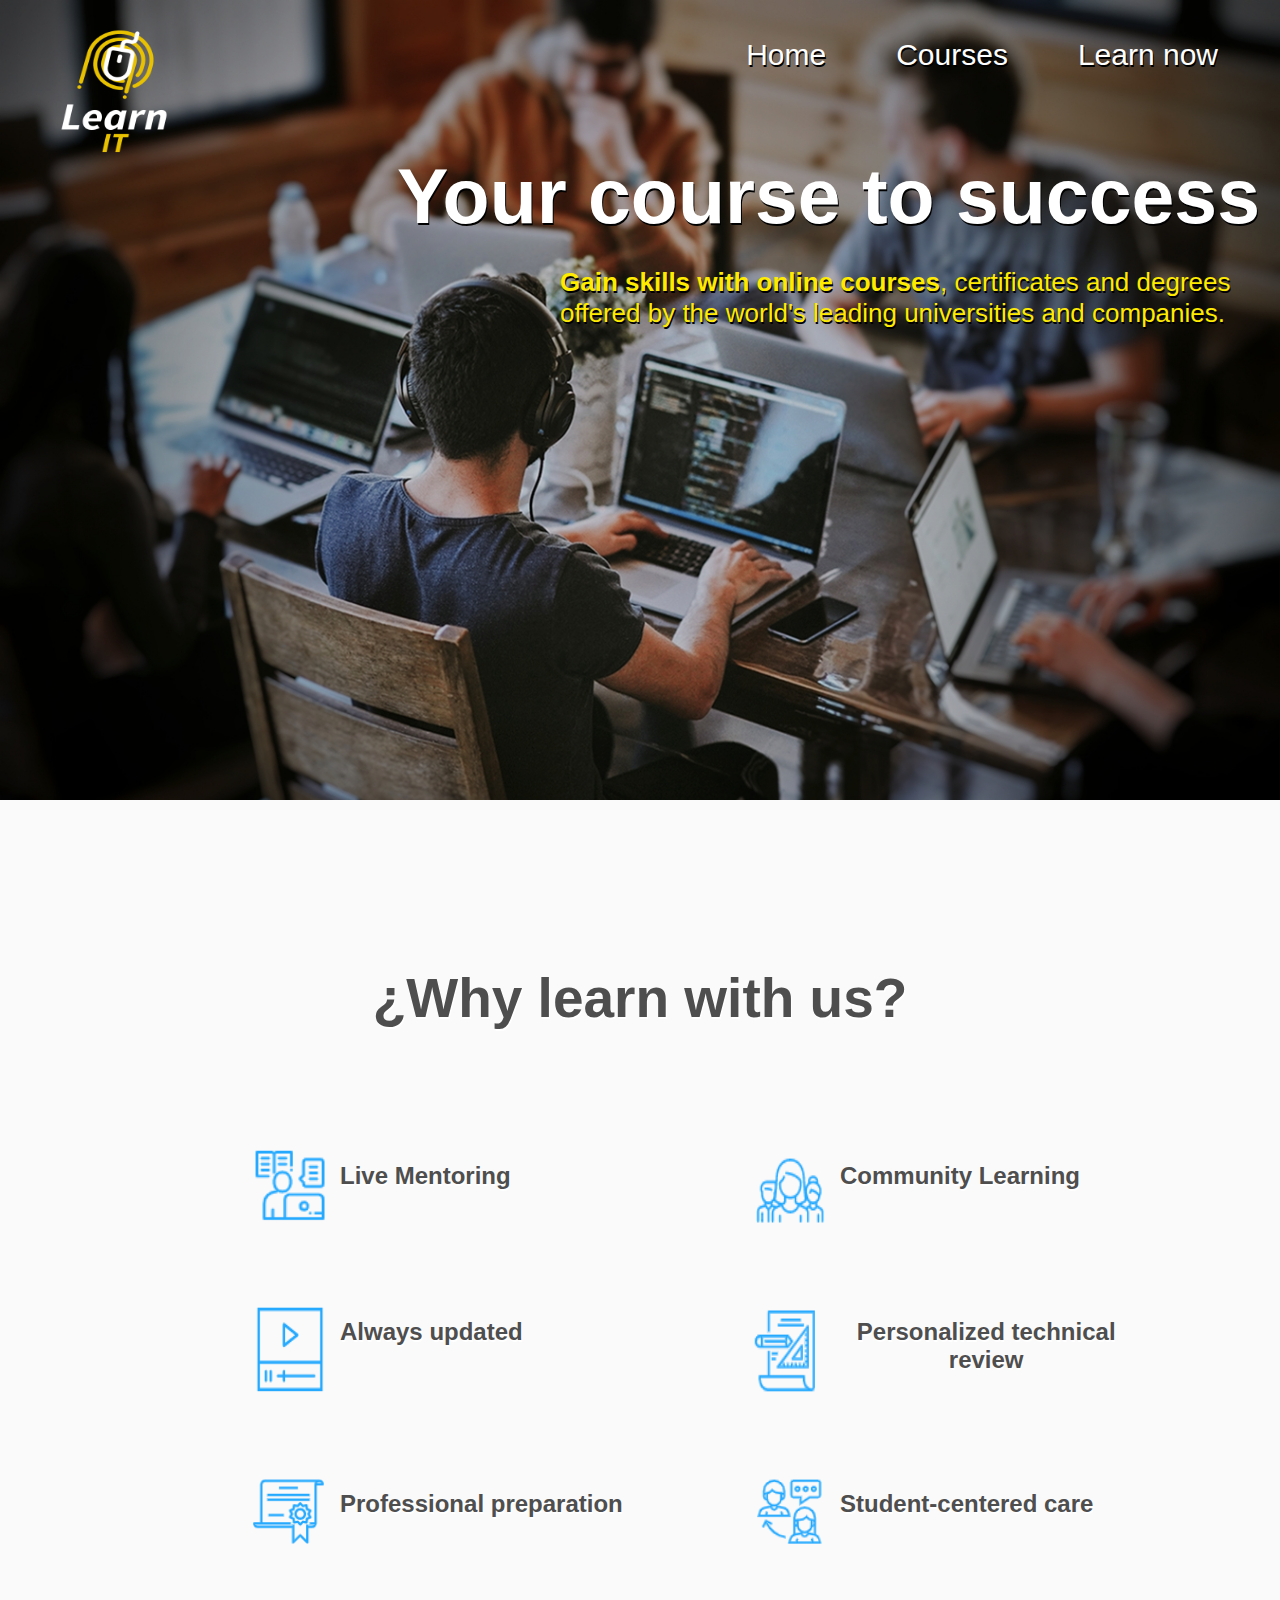
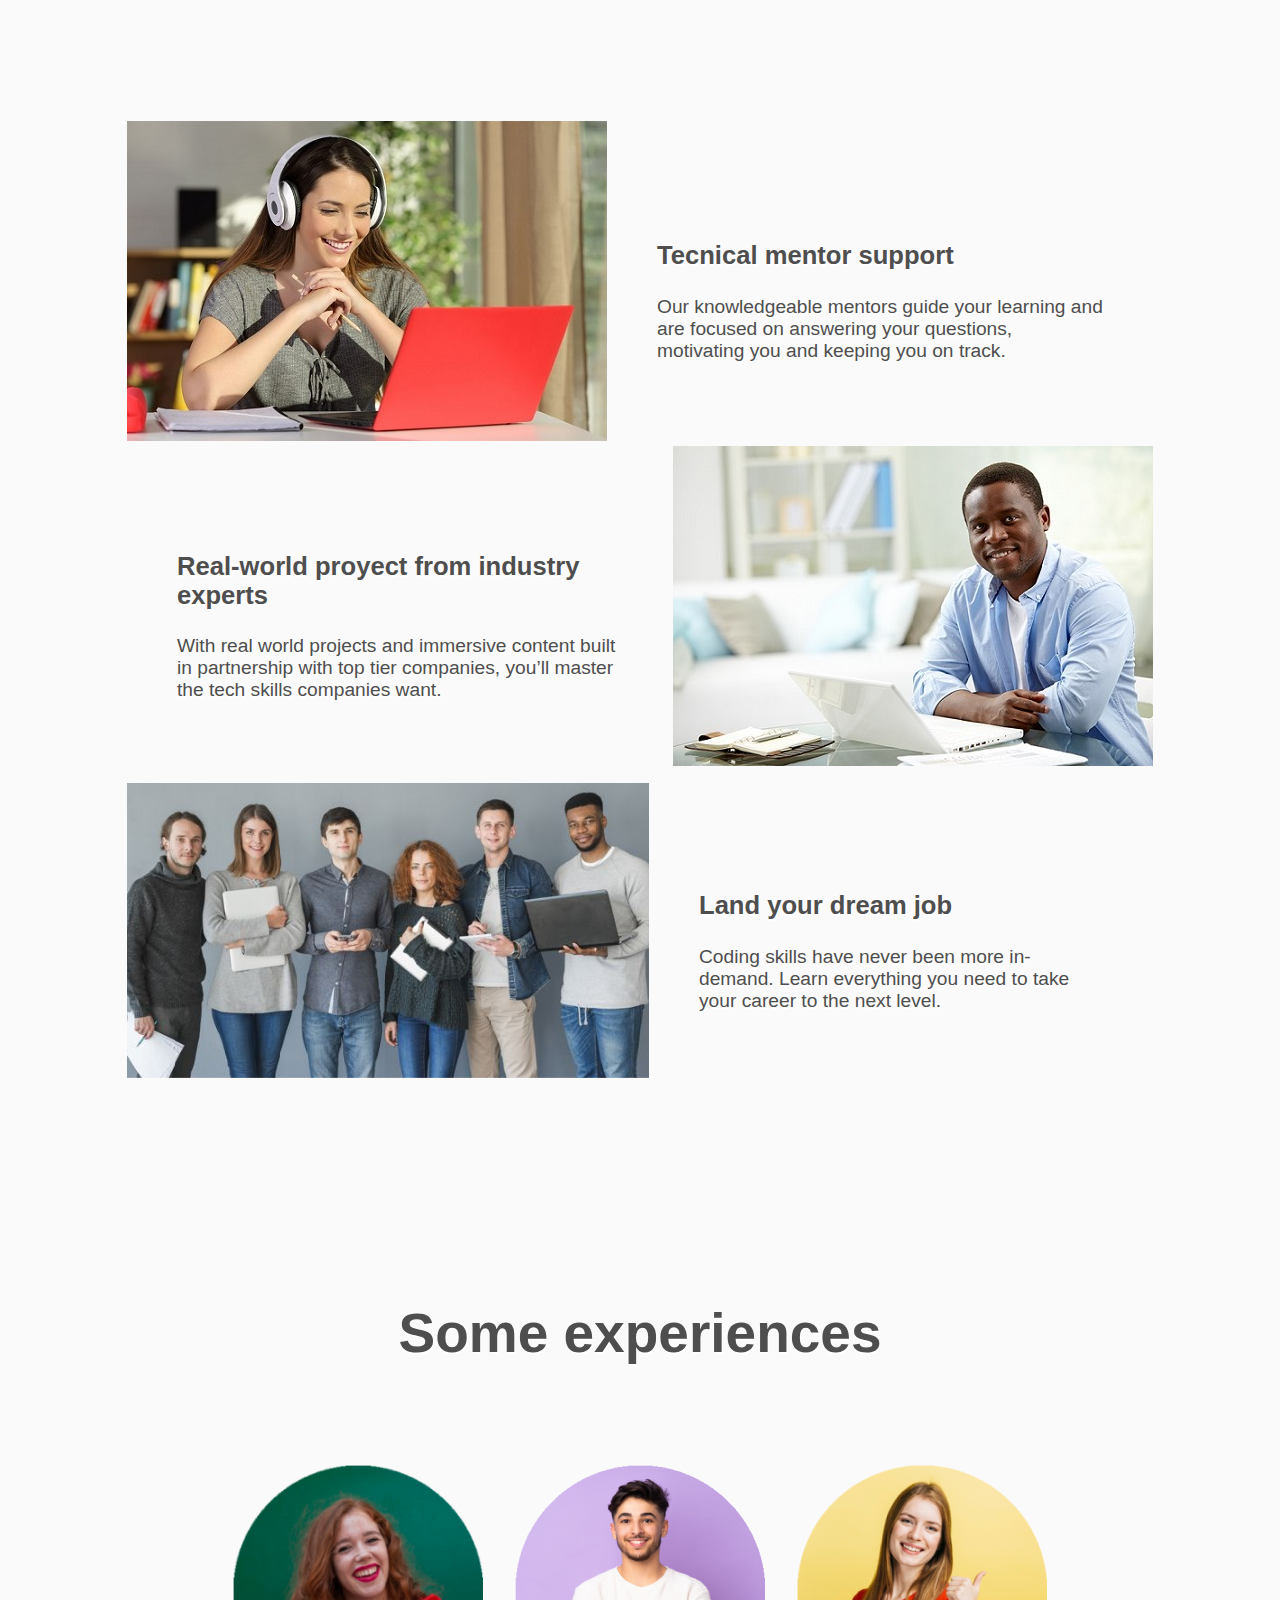
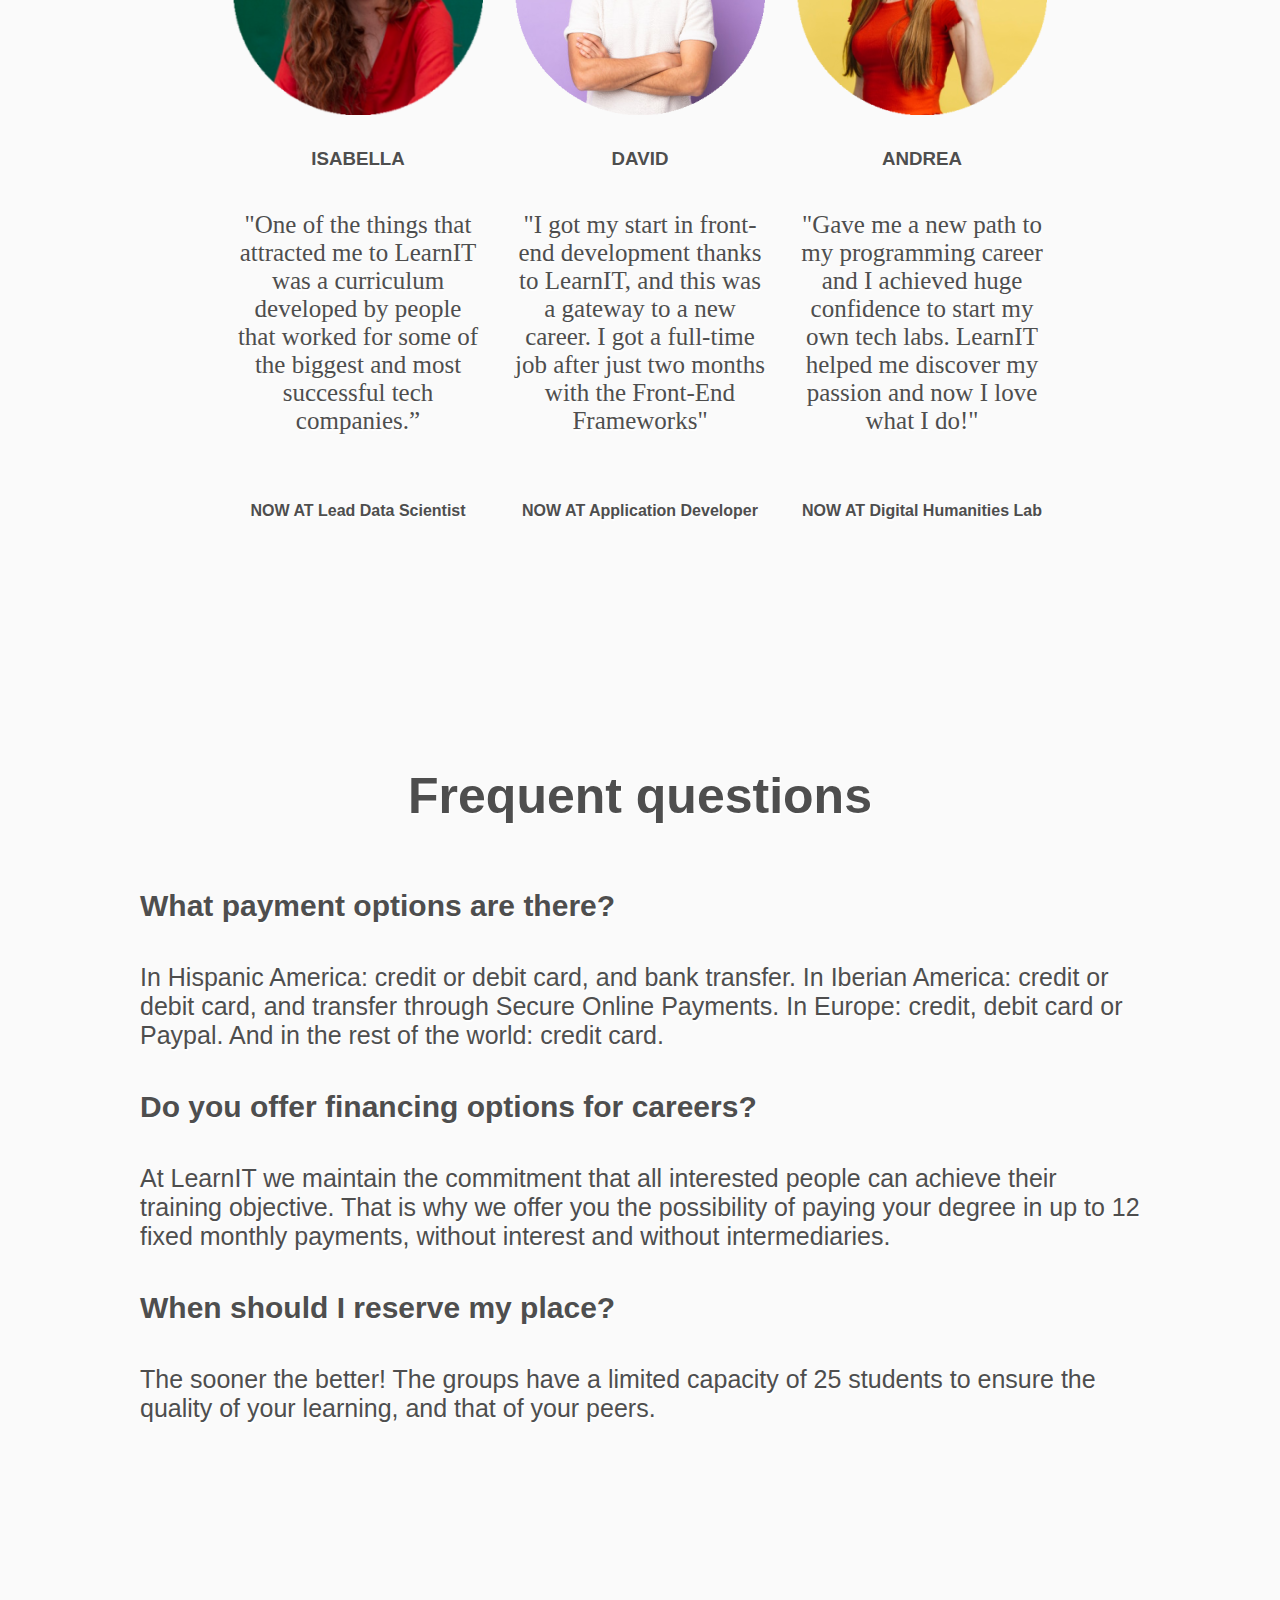
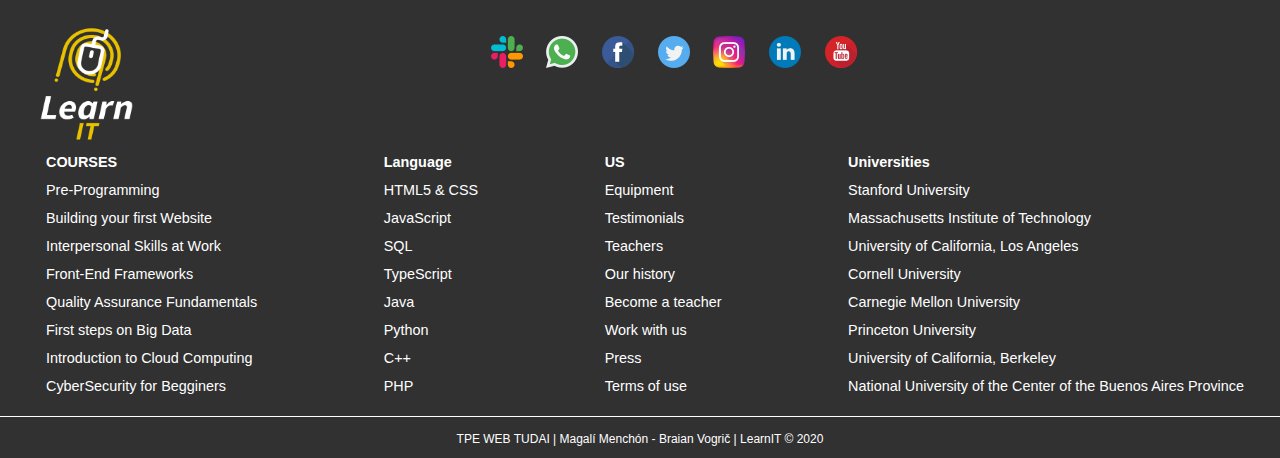
<file: index.html>
<!DOCTYPE html>
<html lang="en">

<head>
    <meta charset="UTF-8">
    <meta name="viewport" content="width=device-width, initial-scale=1.0">
    <title>LearnIT - Home</title>
    <link rel="stylesheet" href="CSS-Folder/home.css">
    <script src="JS-Folder/deployment-menu.js"></script>
    <link rel="icon" href="Images/logo-learnit.png" type="image/png">
</head>

<body>
    <div class="gral-container">
        <header class="header">
            <figure class="logo"><img src="Images/logo-learnit.png" alt=""></figure>
            <nav>
                <button id="menu-button" class="menu-button"><img src="Images/icons/menu-icon.png"
                        alt="menu-icon"></button>
                <ul id="menu-bar" class="hide-bar">
                    <li>
                        <a href="index.html">Home</a>
                    </li>
                    <li>
                        <a href="HTML-Folder/courses.html">Courses</a>
                    </li>
                    <li>
                        <a href="HTML-Folder/learn-now.html">Learn now</a>
                    </li>
                </ul>
            </nav>
        </header>
        <section class="greeting-welcome">
            <h1>Your course to success</h1>
            <p><strong>Gain skills with online courses</strong>, certificates and degrees offered by the world's leading
                universities and companies.</p>
        </section>
        <main class="home-main">
            <section class="why-learn-with-us">
                <h2>¿Why learn with us?</h2>
                <div class="about-us">
                    <figure class="data-about-us">
                        <img src="Images/home/why-learn-with-us/live-mentoring.png" alt="live-mentoring">
                        <figcaption>
                            <h3>Live Mentoring</h3>
                        </figcaption>
                    </figure>
                    <figure class="data-about-us">
                        <img src="Images/home/why-learn-with-us/community-learning.png" alt="community-learning">
                        <figcaption>
                            <h3>Community Learning</h3>
                        </figcaption>
                    </figure>
                    <figure class="data-about-us">
                        <img src="Images/home/why-learn-with-us/always-updated.png" alt="always-updated">
                        <figcaption>
                            <h3>Always updated</h3>
                        </figcaption>
                    </figure>
                    <figure class="data-about-us">
                        <img src="Images/home/why-learn-with-us/personalized-technical-review.png"
                            alt="personalized-technical-review">
                        <figcaption>
                            <h3>Personalized technical review</h3>
                        </figcaption>
                    </figure>
                    <figure class="data-about-us">
                        <img src="Images/home/why-learn-with-us/professional-preparation.png"
                            alt="professional-preparation">
                        <figcaption>
                            <h3>Professional preparation</h3>
                        </figcaption>
                    </figure>
                    <figure class="data-about-us">
                        <img src="Images/home/why-learn-with-us/student-centered-care.png" alt="student-centered-care">
                        <figcaption>
                            <h3>Student-centered care</h3>
                        </figcaption>
                    </figure>
                </div>
            </section>
            <section class="information-offered">
                <section class="info-support">
                    <img src="Images/home/info/tecnical-mentor-support-experience.jpg" alt="">
                    <div class="information-content">
                        <h3>Tecnical mentor support</h3>
                        <p>Our knowledgeable mentors guide your learning and are focused on answering your questions,
                            motivating you and keeping you on track.</p>
                    </div>
                </section>
                <section class="info-real-proyect">
                    <img src="Images/home/info/real-world-proyect-experience.jpg" alt="">
                    <div class="information-content">
                        <h3>Real-world proyect from industry experts</h3>
                        <p>With real world projects and immersive content built in partnership with top tier companies,
                            you’ll master the tech skills companies want.</p>
                    </div>
                </section>
                <section class="info-dream-job">
                    <img src="Images/home/info/land-your-dream-job-experience.png" alt="">
                    <div class="information-content">
                        <h3>Land your dream job</h3>
                        <p>Coding skills have never been more in-demand. Learn everything you need to take your career
                            to the next level.</p>
                    </div>
                </section>
            </section>
            <section class="experiences">
                <h2>Some experiences</h2>
                <article class="block-experiences">
                    <article class="experience-content">
                        <img src="Images/home/experiences/first-student.png" alt="first-student">
                        <h3>ISABELLA</h3>
                        <p>"One of the things that attracted me to LearnIT was a curriculum developed by people that
                            worked for some of the biggest and most successful tech companies.”</p>
                        <h4>NOW AT Lead Data Scientist<h4>
                    </article>
                    <article class="experience-content">
                        <img src="Images/home/experiences/second-student.png" alt="second-student">
                        <h3>DAVID</h3>
                        <p>"I got my start in front-end development thanks to LearnIT, and this was a gateway to a new
                            career. I got a full-time job after just two months with the Front-End Frameworks"</p>
                        <h4>NOW AT Application Developer<h4>
                    </article>
                    <article class="experience-content">
                        <img src="Images/home/experiences/third-student.png" alt="third-student">
                        <h3>ANDREA</h3>
                        <p>"Gave me a new path to my programming career and I achieved huge confidence to start my own
                            tech labs. LearnIT helped me discover my passion and now I love what I do!"</p>
                        <h4>NOW AT Digital Humanities Lab<h4>
                    </article>
                </article>
            </section>
            <section class="frequent-questions">
                <h4>Frequent questions</h4>
                <section>
                    <h5>What payment options are there?</h5>
                    <p>In Hispanic America: credit or debit card, and bank transfer. In Iberian America: credit or
                        debit card, and transfer through Secure Online Payments. In Europe: credit, debit card or Paypal.
                        And in the rest of the world: credit card.</p>
                </section>
                <section>
                    <h5>Do you offer financing options for careers?</h5>
                    <p> At LearnIT we maintain the commitment that all interested people can achieve their training
                        objective. That is why we offer you the possibility of paying your degree in up to 12 fixed
                        monthly payments, without interest and without intermediaries.</p>
                </section>
                <section>
                    <h5> When should I reserve my place?</h5>
                    <p>The sooner the better! The groups have a limited capacity of 25 students to ensure the quality
                        of your learning, and that of your peers.</p>
                </section>
            </section>
        </main>
        <footer>
            <figure class="logos">
                <figure class="logo-learnit">
                    <img src="Images/logo-learnit.png" alt="logo-learnit">
                </figure>
                <figure class="socials-icons">
                    <ul>
                        <li><img src="Images/icons/slack.png" alt="slack"></li>
                        <li><img src="Images/icons/whatsapp.png" alt="whatsapp"></li>
                        <li><img src="Images/icons/facebook.png" alt="facebook"></li>
                        <li><img src="Images/icons/twitter.png" alt="twitter"></li>
                        <li><img src="Images/icons/instagram.png" alt="instagram"></li>
                        <li><img src="Images/icons/linkedin.png" alt="linkedin"></li>
                        <li><img src="Images/icons/youtube.png" alt="youtube"></li>
                    </ul>
                </figure>
            </figure>
            <section class="footer-information">
                <ul>
                    <li>
                        <h4>COURSES</h4>
                    </li>
                    <li>Pre-Programming</li>
                    <li>Building your first Website</li>
                    <li>Interpersonal Skills at Work</li>
                    <li>Front-End Frameworks</li>
                    <li>Quality Assurance Fundamentals</li>
                    <li>First steps on Big Data</li>
                    <li>Introduction to Cloud Computing</li>
                    <li>CyberSecurity for Begginers</li>
                </ul>
                <ul>
                    <li>
                        <h4>Language</h4>
                    </li>
                    <li>HTML5 & CSS</li>
                    <li>JavaScript</li>
                    <li>SQL</li>
                    <li>TypeScript</li>
                    <li>Java</li>
                    <li>Python</li>
                    <li>C++</li>
                    <li>PHP</li>
                </ul>
                <ul>
                    <li>
                        <h4>US</h4>
                    </li>
                    <li>Equipment</li>
                    <li>Testimonials</li>
                    <li>Teachers</li>
                    <li>Our history</li>
                    <li>Become a teacher</li>
                    <li>Work with us</li>
                    <li>Press</li>
                    <li>Terms of use</li>
                </ul>
                <ul>
                    <li>
                        <h4>Universities</h4>
                    </li>
                    <li>Stanford University</li>
                    <li>Massachusetts Institute of Technology</li>
                    <li>University of California, Los Angeles</li>
                    <li>Cornell University</li>
                    <li>Carnegie Mellon University</li>
                    <li>Princeton University</li>
                    <li>University of California, Berkeley</li>
                    <li>National University of the Center of the Buenos Aires Province</li>
                </ul>
            </section>
            <p class="copyright">TPE WEB TUDAI | Magalí Menchón - Braian Vogrič | LearnIT © 2020</p>
        </footer>
    </div>
</body>

</html>
</file>
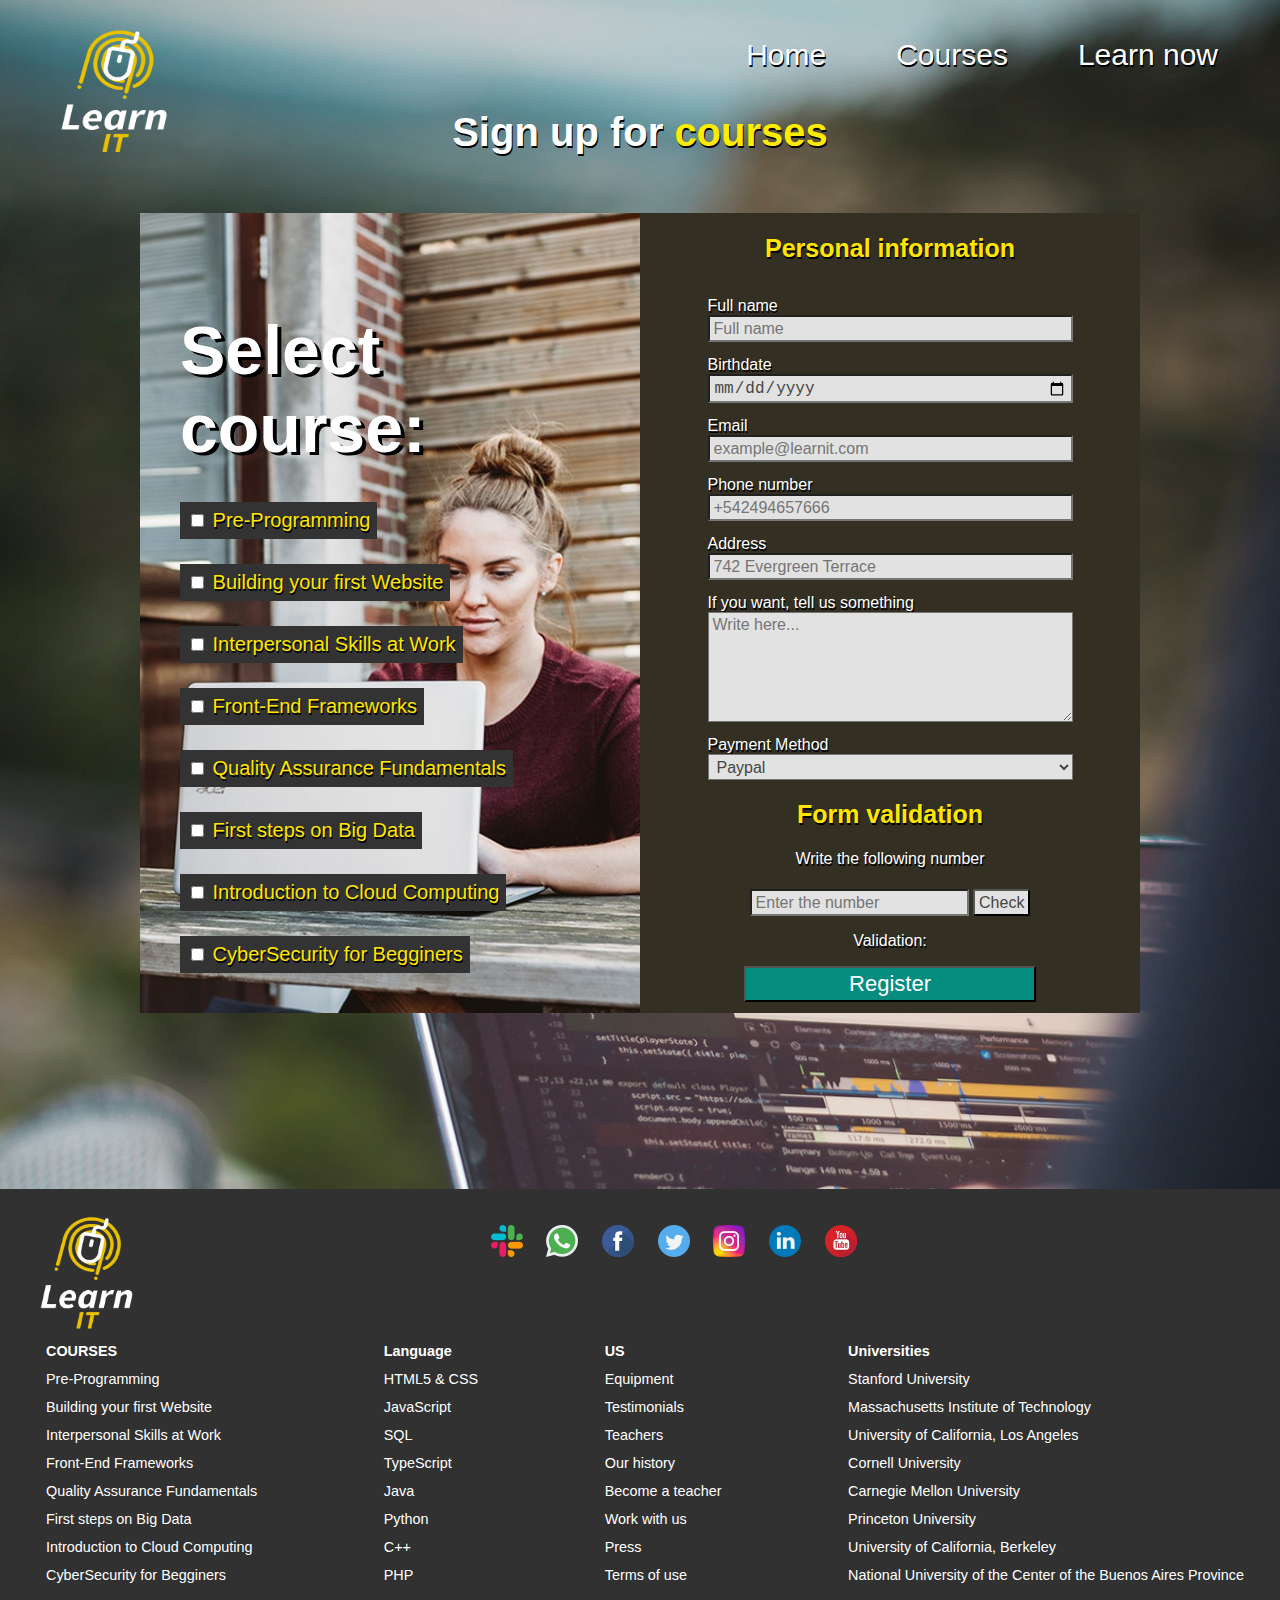
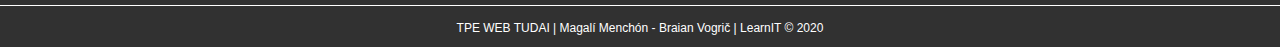
<file: HTML-Folder/learn-now.html>
<!DOCTYPE html>
<html lang="en">

<head>
    <meta charset="UTF-8">
    <meta name="viewport" content="width=device-width, initial-scale=1.0">
    <title>LearnIT - Learn now</title>
    <link rel="stylesheet" href="../CSS-Folder/home.css">
    <link rel="stylesheet" href="../CSS-Folder/learn-now.css">
    <script src="../JS-Folder/captcha.js"></script>
    <script src="../JS-Folder/deployment-menu.js"></script>
    <link rel="icon" href="../Images/logo-learnit.png" type="image/png">
</head>

<body>
    <div class="gral-container">
        <header class="header">
            <figure class="logo"><img src="../Images/logo-learnit.png" alt=""></figure>
            <nav>
                <button id="menu-button" class="menu-button"><img src="../Images/icons/menu-icon.png"
                        alt="menu-icon"></button>
                <ul id="menu-bar" class="hide-bar">
                    <li>
                        <a href="../index.html">Home</a>
                    </li>
                    <li>
                        <a href="../HTML-Folder/courses.html">Courses</a>
                    </li>
                    <li>
                        <a href="../HTML-Folder/learn-now.html">Learn now</a>
                    </li>
                </ul>
            </nav>
        </header>
        <main class="learn-now-main">
            <h1>Sign up for <span>courses</span></h1>
            <section class="inscription">
                <div class="checkbox-courses">
                    <ul>
                        <h2>Select course:</h2>
                        <li><input type="checkbox" name="preProgramming" value="">
                            <label for="course">Pre-Programming</label>
                        </li>
                        <li><input type="checkbox" name="buildingYourFirstWebsite" value="">
                            <label for="course">Building your first Website</label>
                        </li>
                        <li> <input type="checkbox" name="interpersonalSkillsAtWork" value="">
                            <label for="course">Interpersonal Skills at Work</label>
                        </li>
                        <li><input type="checkbox" name="frontEndFrameworks" value="">
                            <label for="course">Front-End Frameworks</label>
                        </li>
                        <li><input type="checkbox" name="qualityAssuranceFundamentals" value="">
                            <label for="course">Quality Assurance Fundamentals</label>
                        </li>
                        <li>
                            <input type="checkbox" name="firstStepsOnBigData" value="">
                            <label for="course">First steps on Big Data</label>
                        </li>
                        <li>
                            <input type="checkbox" name="introductionToCloudComputing" value="">
                            <label for="course">Introduction to Cloud Computing</label>
                        </li>
                        <li>
                            <input type="checkbox" name="cyberSecurityForBegginers" value="">
                            <label for="course">CyberSecurity for Begginers</label>
                        </li>
                    </ul>
                </div>
                <div class="form">
                    <form>
                        <h2>Personal information</h2>

                        <label for="fullname">Full name</label>
                        <input type="text" name="fullname" value="" placeholder="Full name" required>

                        <label for="fullname">Birthdate</label>
                        <input type="date" name="birthdate" max="2020-07-05" value="" required>

                        <label for="email">Email</label>
                        <input type="email" name="email" value="" placeholder="example@learnit.com" required>

                        <label for="phonenumber">Phone number</label>
                        <input type="tel" name="phonenumber" value="" placeholder="+542494657666" required>

                        <label for="address">Address</label>
                        <input type="text" name="address" value="" placeholder="742 Evergreen Terrace" required>

                        <label for="comment">If you want, tell us something</label>
                        <textarea type="text" name="comment" rows="8" cols="40" placeholder="Write here..."></textarea>

                        <label for="payment">Payment Method</label>
                        <select name="payment">
                            <option value="paypal">
                                <label for="payment">Paypal</label>
                            </option>
                            <option value="debitcard">
                                <label for="payment">Debit Card</label>
                            </option>
                            <option value="creditcard">
                                <label for="payment">Credit Card</label>
                            </option>
                            <option value="bank-transfer">
                                <label for="payment">Bank transfer</label>
                            </option>
                            <option value="secure-online-payments">
                                <label for="payment">Secure Online Payments</label>
                            </option>
                        </select>
                        <section class="form-validation">
                            <h2>Form validation</h2>
                            <label for="captcha">Write the following number</label>
                            <h2 id="captcha" class="captcha"></h2>
                            <input type="text" id="number-user" name="number-user" value=""
                                placeholder="Enter the number" required>
                            <input id="button-check" type="button" value="Check">
                            <p id="validation">Validation:</p>

                            <input id="register" class="register" type="submit" value="Register" />
                        </section>
                    </form>
                </div>
            </section>
        </main>
        <footer>
            <figure class="logos">
                <figure class="logo-learnit">
                    <img src="../Images/logo-learnit.png" alt="logo-learnit">
                </figure>
                <figure class="socials-icons">
                    <ul>
                        <li><img src="../Images/icons/slack.png" alt="slack"></li>
                        <li><img src="../Images/icons/whatsapp.png" alt="whatsapp"></li>
                        <li><img src="../Images/icons/facebook.png" alt="facebook"></li>
                        <li><img src="../Images/icons/twitter.png" alt="twitter"></li>
                        <li><img src="../Images/icons/instagram.png" alt="instagram"></li>
                        <li><img src="../Images/icons/linkedin.png" alt="linkedin"></li>
                        <li><img src="../Images/icons/youtube.png" alt="youtube"></li>
                    </ul>
                </figure>
            </figure>
            <section class="footer-information">
                <ul>
                    <li>
                        <h4>COURSES</h4>
                    </li>
                    <li>Pre-Programming</li>
                    <li>Building your first Website</li>
                    <li>Interpersonal Skills at Work</li>
                    <li>Front-End Frameworks</li>
                    <li>Quality Assurance Fundamentals</li>
                    <li>First steps on Big Data</li>
                    <li>Introduction to Cloud Computing</li>
                    <li>CyberSecurity for Begginers</li>
                </ul>
                <ul>
                    <li>
                        <h4>Language</h4>
                    </li>
                    <li>HTML5 & CSS</li>
                    <li>JavaScript</li>
                    <li>SQL</li>
                    <li>TypeScript</li>
                    <li>Java</li>
                    <li>Python</li>
                    <li>C++</li>
                    <li>PHP</li>
                </ul>
                <ul>
                    <li>
                        <h4>US</h4>
                    </li>
                    <li>Equipment</li>
                    <li>Testimonials</li>
                    <li>Teachers</li>
                    <li>Our history</li>
                    <li>Become a teacher</li>
                    <li>Work with us</li>
                    <li>Press</li>
                    <li>Terms of use</li>
                </ul>
                <ul>
                    <li>
                        <h4>Universities</h4>
                    </li>
                    <li>Stanford University</li>
                    <li>Massachusetts Institute of Technology</li>
                    <li>University of California, Los Angeles</li>
                    <li>Cornell University</li>
                    <li>Carnegie Mellon University</li>
                    <li>Princeton University</li>
                    <li>University of California, Berkeley</li>
                    <li>National University of the Center of the Buenos Aires Province</li>
                </ul>
            </section>
            <p class="copyright">TPE WEB TUDAI | Magalí Menchón - Braian Vogrič | LearnIT © 2020</p>
        </footer>
</body>

</html>
</file>
<file: CSS-Folder/home.css>
body{
  margin: 0;
}

.gral-container {
  background-image: url(../Images/home/background-home.jpeg);
  background-size: 100%;
  background-repeat: no-repeat;
  color: white;
}

/*  HEADER-------------------------------------------------------*/

.header {
  display: flex;
  justify-content: space-between;
  height: 4rem;
}
figure{
  margin:0;
}
.logo{
  height: 5.875rem;
}
.logo img {
  width: 5.125rem;
  height: 4.875rem;
  margin-top: 0.4rem;
}

.hide-bar{
  display: none;
}

.menu-button{
  background: none;
  border: 0;
  margin-left: 34vh;
  margin-right: 2vh;
  margin-top: 1rem;
}
.menu-button:focus{
    outline: none;
}

.menu-button img {
  width: 1.5rem;
  height: 1.5rem;
}

nav ul{
  font-family: Arial, Helvetica, sans-serif;
  text-shadow: 1px 2px black;
  list-style: none;
  font-size: 3.5vh;
  text-align: end;
  margin-right: 3vh;
  margin-top: 0;
}

nav li a {
  text-decoration: none;
  color: white;
}




/*  GREETING WELCOME-------------------------------------------------------*/

 .greeting-welcome {
  display: flex;
  flex-direction: column;
  align-items: flex-start;
  margin: 1.875rem 1.25rem 2rem 1.25rem;
  color: black;
  font-family: Arial, Helvetica, sans-serif;
}
.greeting-welcome h1 {
  font-size: 6vh;
  margin-top: 32vh;
}

.greeting-welcome p {
  font-size: 4vh;
  color: #333333;
} 

/* HOME-MAIN------------------------------------------------------- */

.home-main {
  display: flex;
  align-items: center;
  flex-direction: column;
  font-family: sans-serif;
  text-shadow: 0.0625rem 0.125rem white;
  color: #4e4e4e;
  background-color: #fafafa;
}

.home-main h2 {
  font-size: 2.1rem;
}

/*WHY LEARN WITH US------------------------------------------------------- */

.why-learn-with-us {
  text-align: center;
  margin-bottom: 2.5rem;
}

.data-about-us h3 {
  font-size: 1.5rem;
  margin-bottom: 2rem;
}
.why-learn-with-us .data-about-us img {
  margin: 2rem;
  width: 20%;
}

/*  INFORMATION OFFERED------------------------------------------------------- */

.information-offered img{
 width: 95%;
}

.info-support,
.info-real-proyect,
.info-dream-job {
  margin: 1.5625rem;
  display: flex;
  flex-direction: column;
  align-items: center;
}

.information-content {
  font-size: 1rem;
}
.information-content h3{
  text-align: center;
  font-size: 1.6rem;
}
.information-content p{
  font-size: 1.2rem;
  text-align: center;
}

.information-offered img {
  border-color: 0.25rem black;
}

/*  EXPERIENCES------------------------------------------------------- */

.experiences {
  text-align: center;
}

.experiences p {
  padding: 1rem;
  font-size: 1.6rem;
  font-family: serif;
}

.experience-content {
  margin: 0 0 4rem 0;
}

.experiences img {
  margin: 0.625rem;
}

/* FREQUENT QUESTIONS-------------------------------------------------------*/

.frequent-questions {
  padding: 0 2rem 2rem 2rem;
}

.frequent-questions h4 {
  text-align: center;
  font-size: 2.5rem;
  margin: 2rem 0 4rem 0;
}

.frequent-questions h5 {
  font-size: 1.5rem;
}

.frequent-questions p {
  font-size: 1.2rem;
}

/* FOOTER ------------------------------------------- */

footer {
  background-color: #313131;
  font-family: sans-serif;
}

.logo-learnit {
  display: flex;
  justify-content: center;
}

.logos .logo-learnit img {
  width: 35%;
  margin: 1rem;
}

.socials-icons {
  padding: 0.5rem;
  display: flex;
  justify-content: center;
  align-items: center;
}

.socials-icons ul {
  width: 26.375rem;
  display: flex;
  list-style: none;
  justify-content: space-between;
  padding: 0;
}

/* FOOTER INFORMATION-------------------------------------------------------*/

.footer-information {
  border-bottom: 0.0625rem solid white;
}

.footer-information ul {
  list-style: none;
  margin-top: 1.875rem;
  margin-right: 1.875rem;
}

.footer-information h4 {
  margin: 0.625rem 0rem 0rem 0rem;
}

.footer-information ul li {
  padding: 0.375rem;
  font-size: 0.9rem;
}

.copyright {
  margin: 0;
  padding: 0.5rem;
  text-align: center;
  font-size: 0.62rem;
}

/* Media Query Desktop*/

@media only screen and (min-width: 1178px) {
  
.gral-container {
  max-width: 84.375rem;
  height: 50rem;
  margin: auto;

  /* flex-box */
  display: flex;
  flex-flow: row wrap;
  align-content: flex-start;
}

/*  HEADER-------------------------------------------------------*/

.header {
  background-image: none;
  width: 100%;
  height: 2.625rem;
}

.logo {
  margin-top: 0.625rem;
  width: 14.1875rem;
  height: 9.375rem;
  display: flex;
  justify-content: center;
  align-items: center;
}

.logo img {
  width: 10.125rem;
  height: 8.875rem;
}
.hide-bar{
  display: flex;
}
.menu-button {
  display: none;
}
nav ul{
  margin-top: 1.5625rem;
  font-size: 1.875rem;
  height: 3.75rem;
  display: flex;
  justify-content: flex-end;
  align-items: center;
  list-style: none;
}

nav li a {
  display: flex;
  padding: 2.1875rem;
  background: none;
}

/*  GREETING WELCOME-------------------------------------------------------*/

.greeting-welcome {
  width: 100%;
  height: 40.5rem;
  align-items: flex-end;
  margin: 6.875rem 1.25rem 0rem 0rem;
}
.greeting-welcome h1 {
  margin: 0rem;
  font-size: 4.8125rem;
  font-family: Arial, Helvetica, sans-serif;
  text-shadow: 0.0625rem 0.125rem black;
  color: white;
}

.greeting-welcome p {
  width: 43.75rem;
  font-size: 1.625rem;
  font-family: Arial, Helvetica, sans-serif;
  text-shadow: 0.0625rem 0.125rem black;
  color: #ffeb00;
}

/* HOME-MAIN------------------------------------------------------- */

.home-main {
  width: 100%;
  height: 250rem;
}

.home-main h2 {
  font-size: 3.4375rem;
}

/*WHY LEARN WITH US------------------------------------------------------- */

.why-learn-with-us {
  margin-top: 7.5rem;
  margin-bottom: 7.5rem;
}
.why-learn-with-us .about-us {
  display: flex;
  flex-wrap: wrap;
  width: 62.5rem;
  padding-top: 2.0625rem;
}

.why-learn-with-us .data-about-us {
  display: flex;
  width: 25rem;
  margin: 1.875rem 0rem 1.875rem 6.25rem;
}
.why-learn-with-us .data-about-us img {
  margin: 0.625rem;
}

/*  INFORMATION OFFERED------------------------------------------------------- */

.information-offered {
  width: 67.25rem;
  height: 71.875rem;
}

.info-support,
.info-real-proyect,
.info-dream-job {
  height: 18.75rem;
  flex-direction: row;
}

.info-real-proyect {
  flex-direction: row-reverse;
}

.information-content {
  font-size: 1.5625rem;
  padding: 2.1875rem 3.125rem 0rem 3.125rem;
}

.information-offered img {
  border-color: 0.25rem black;
}
.information-content h3{
  text-align: inherit;
}
.information-content p{
  text-align: inherit;
}
/*  EXPERIENCES------------------------------------------------------- */

.experiences {
  margin-bottom: 8.125rem;
}
.block-experiences {
  display: flex;
  justify-content: space-between;
}

.experiences h2 {
  width: 100%;
  margin-bottom: 5.625rem;
}

.experiences p {
  height: 15.625rem;
  width: 15.625rem;
  font-size: 1.5625rem;
}

/* FREQUENT QUESTIONS-------------------------------------------------------*/

.frequent-questions {
  width: 62.5rem;
}

.frequent-questions h4 {
  font-size: 3.125rem;
}

.frequent-questions h5 {
  width: 100%;
  font-size: 1.875rem;
  margin: 2.5rem 0rem;
}

.frequent-questions p {
  font-size: 1.5625rem;
}

/* FOOTER ------------------------------------------- */

footer {
  width: 100%;
}

.logos {
  width: 100%;
  height: 6.75rem;
  display: flex;
}

.logos .logo-learnit img {
  width: 8.8125rem;
  height: 8.125rem;
}

.socials-icons {
  width: 77%;
}

.socials-icons ul {
  width: 24.375rem;
  justify-content: space-around;
}

/* FOOTER INFORMATION-------------------------------------------------------*/

.footer-information {
  width: 100%;
  margin-top: 1.25rem 0rem 0.625rem 0rem;
  display: flex;
  justify-content: space-between;
}

.copyright {
  padding: 0 0 0.75rem 0;
  margin-top: 0.9375rem;
  font-size: 0.75rem;
}
}
</file>
<file: CSS-Folder/learn-now.css>
.gral-container {
  background-image: url(../Images/courses/background-courses.jpg);
  background-size: cover;
  justify-content: center;
  flex-wrap: wrap;
}

/* LEARN NOW MAIN------------------------------------ */

.learn-now-main {
  display: flex;
  flex-wrap: wrap;
  justify-content: center;
}

.learn-now-main span {
  color: #ffeb00;
}

h1 {
  margin-top: 3.375rem;
  font-size: 2.5rem;
  font-family: sans-serif;
  text-align: center;
  text-shadow: 0.0625rem 0.125rem black;
}
/* INSCRIPTION------------------------------------ */
.inscription {
  width: 100%;
  font-family: sans-serif;
  text-shadow: 0.0625rem 0.125rem black;
}

.checkbox-courses {
  background-image: url(../Images/learn-now/register-image.jpg);
  background-repeat: no-repeat;
  background-size: cover;
}

.checkbox-courses ul {
  list-style: none;
  font-size: 0.9rem;
  margin-top: 0.625rem;
  margin-bottom: 0rem;
  padding-top: 2rem;
  padding-bottom: 2.5rem;
}

.checkbox-courses ul h2 {
  font-size: 3rem;
  text-shadow: 0.25rem 0.1875rem black;
  margin-bottom: 2.1875rem;
}

.checkbox-courses li {
  margin-top: 1.5625rem;
  padding: 0.4375rem;
  background-color: #333333;
  width: fit-content;
  color: #ffe500;
}

input:checked {
  height: 1.5625rem;
  width: 1.5625rem;
  box-shadow: 0 0 0 0.1875rem;
  color: #ffe500;
}
/* FORM------------------------------------*/

.form {
  display: flex;
  justify-content: center;
  background-color: #332f23;
}

form {
  width: 80%;
  display: flex;
  flex-direction: column;
  font-family: sans-serif;
}

form h2 {
  font-size: 1.5625rem;
  color: #ffe500;
  text-align: center;
}

form label {
  margin-top: 0.875rem;
}

form input,
select,
textarea {
  font-size: 1rem;
  padding: 0.1875rem 0.25rem 0.125rem 0.25rem;
  background-color: #e2e2e2;
  color: #464646;
}

textarea {
  font-family: sans-serif;
}

.form-validation {
  text-align: center;
}

.register {
  background-color: #009688eb;
  width: 80%;
  height: 2.25rem;
  font-size: 1.375rem;
  color: white;
  margin-bottom: 0.6875rem;
}

/* Media Query Desktop*/

@media only screen and (min-width: 1178px) {

.gral-container {
  height: 102.9375rem;
}

/* LEARN NOW MAIN------------------------------------ */

.learn-now-main {
  margin-top: 1.875rem;
  width: 100%;
  height: 60.4375rem;
  margin-bottom: 9.375rem;
}

h1 {
  width: 100%;
  height: 3.125rem;
  margin-top: 2.375rem;
}
/* INSCRIPTION------------------------------------ */
.inscription {
  width: 62.5rem;
  height: 50rem;
  display: flex;
}

.checkbox-courses {
  width: 31.25rem;
}

.checkbox-courses ul {
  font-size: 1.25rem;
}

.checkbox-courses ul h2 {
  font-size: 4.25rem;
}

/* FORM------------------------------------*/

.form {
  width: 31.25rem;
}

form {
  width: 73%;
}

}
</file>
